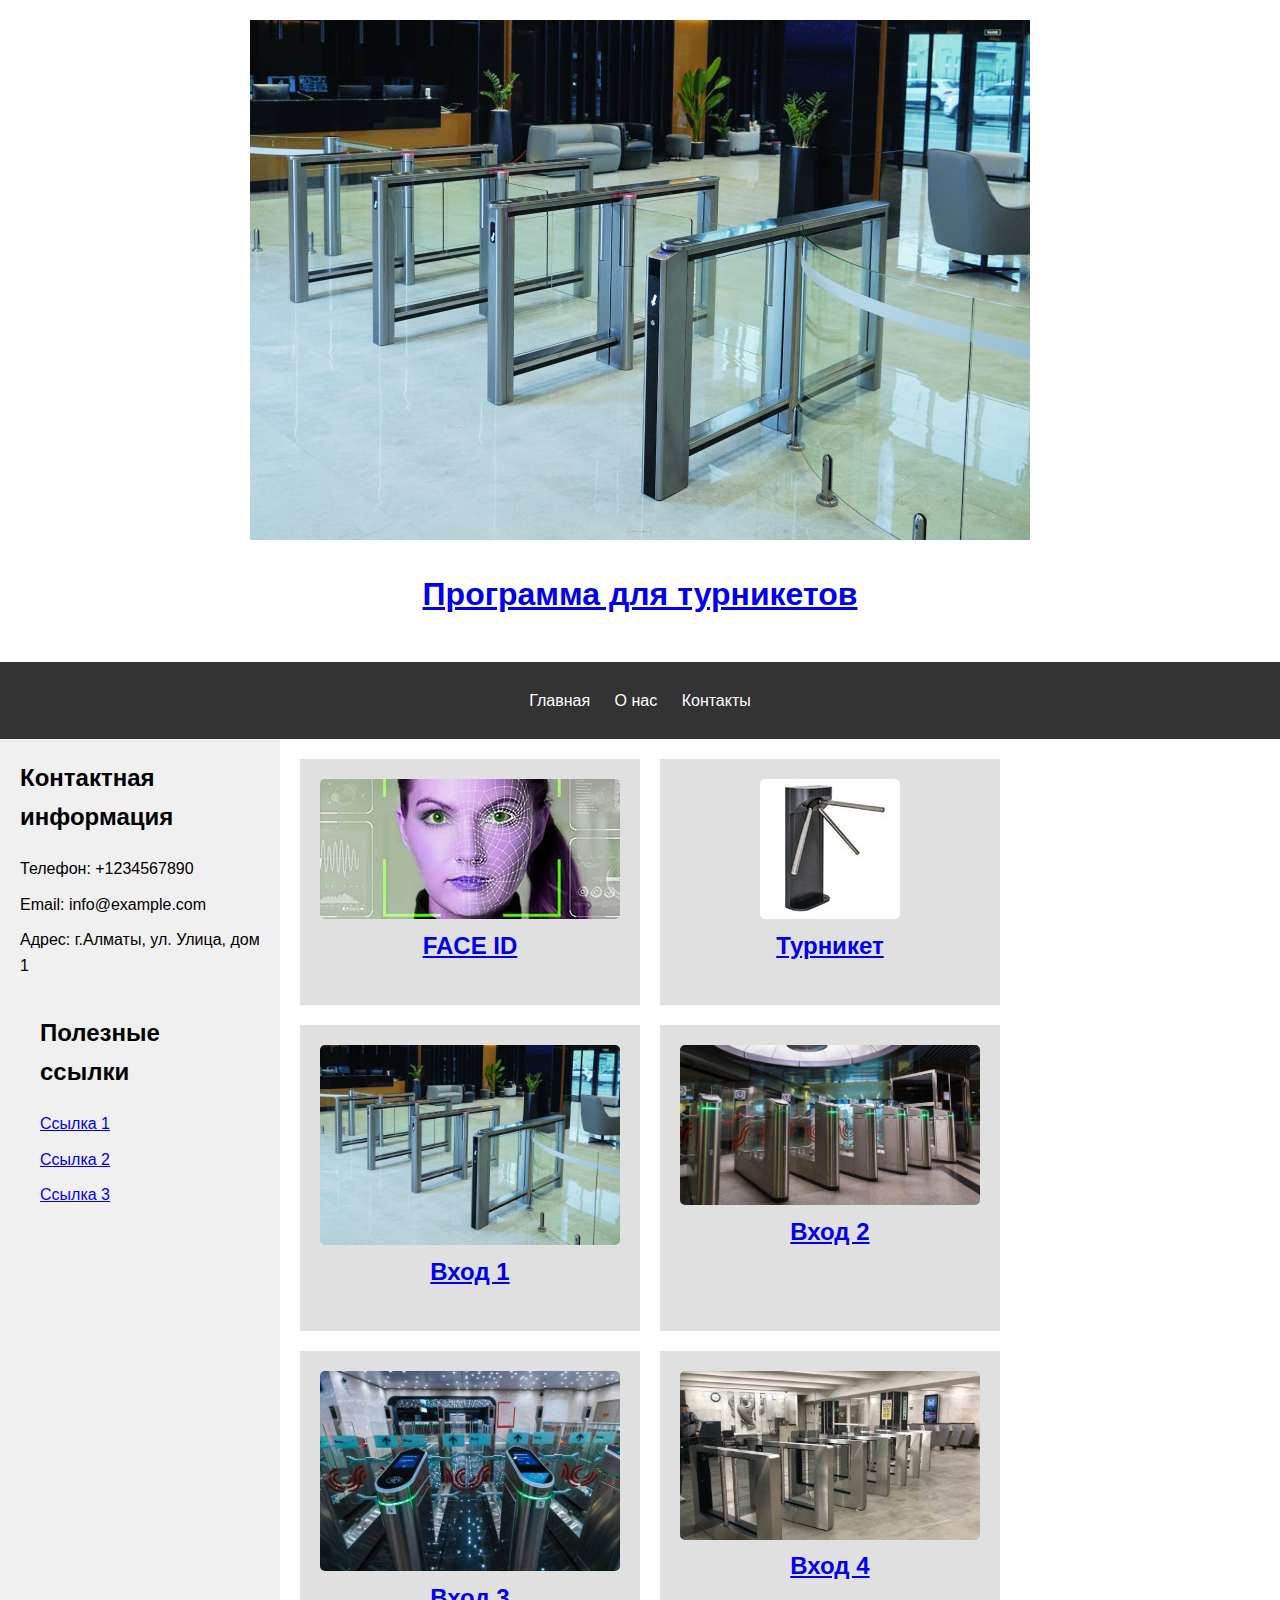
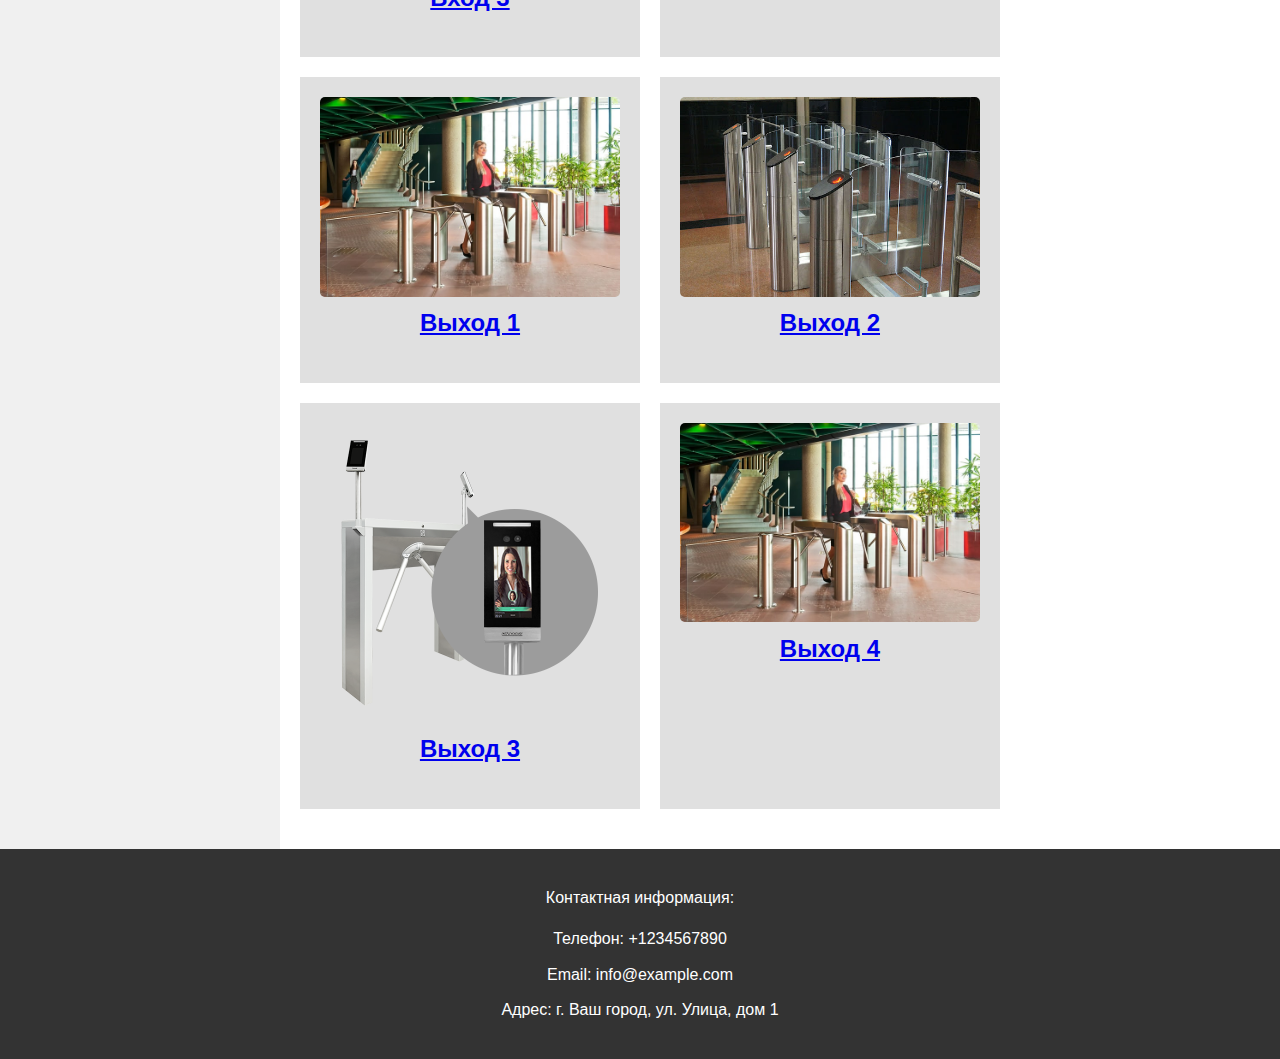
<file: index.html>
<!DOCTYPE html>
<html lang="en">
<head>
    <meta charset="UTF-8">
    <meta name="viewport" content="width=device-width, initial-scale=1.0">
    <title>Document</title>
    <link rel="stylesheet" href="style.css">
</head>
<header>
    <div class="header-content">
        <img src="2acc34175458446c1fa97c713b2e602e.jpg" alt="Турникеты">
        <h1><a href="https://drive.google.com/drive/folders/1fLQ3tpeCDZR5OVnvQUY9aLP_iBjHK6hf">Программа для турникетов</a></h1>
    </div>
    <nav>
        <ul>
            <li><a href="index.html">Главная</a></li>
            <li><a href="#about">О нас</a></li>
            <li><a href="index.html">Контакты</a></li>
        </ul>
    </nav>
    
</header>

<body>
    <div class="main-content">
        <aside class="sidebar-info">
            <div class="contact-info">
                <h2>Контактная информация</h2>
                <ul>
                    <li>Телефон: +1234567890</li>
                    <li>Email: info@example.com</li>
                    <li>Адрес: г.Алматы, ул. Улица, дом 1</li>
                </ul>
            </div>
            <div class="sidebar-links">
                <h2>Полезные ссылки</h2>
                <ul>
                    <li><a href="#link1">Ссылка 1</a></li>
                    <li><a href="#link2">Ссылка 2</a></li>
                    <li><a href="#link3">Ссылка 3</a></li>
                </ul>
            </div>
        </aside>

        <section class="content-section">
            <div class="content-block">
                <img src="htty002.jpg" alt="О нас">
                <a href="https://drive.google.com/drive/folders/1fLQ3tpeCDZR5OVnvQUY9aLP_iBjHK6hf"><h2>FACE ID</h2></a>
              
            </div>

            <div class="content-block">
                <img src="turniket.jpg" alt="">
                <a href="https://drive.google.com/drive/folders/1fLQ3tpeCDZR5OVnvQUY9aLP_iBjHK6hf"><h2>Турникет</h2></a>
                <p></p>
            </div>

            <div class="content-block">
                <img src="2acc34175458446c1fa97c713b2e602e.jpg" alt="Услуги">
               <a href="index1.html"> <h2>Вход 1</h2></a>
               
            </div>
            <div class="content-block">
                <img src="583b8da6482b18921b2a2b99fdd2fcde_ce_2560x1365x0x325.jpg" alt="Услуги">
                <a href="index1.html"><h2>Вход 2</h2></a>
              
            </div>
            <div class="content-block">
                <img src="230321-idr_5655_large.png" alt="Услуги">
                <a href="index2.html"><h2>Вход 3</h2></a>
            </div>
            <div class="content-block">
                <img src="824656_b.jpeg" alt="Услуги">
                <a href="index2.html"><h2>Вход 4</h2></a>
            </div>
            <div class="content-block">
                <img src="13246666125827569804_IM_KerberosTPBE02_37156_web-jpeg.jpg" alt="Услуги">
                <a href="index1.html"><h2>Выход 1</h2></a>
            </div>
            <div class="content-block">
                <img src="46f0cd27c6f312e6f13b0ca23fb26769 (1).jpeg" alt="Услуги">
                <a href="index1.html"><h2>Выход 2</h2></a>
            </div>
            <div class="content-block">
                <img src="img13677_47194.png" alt="Услуги">
                <a href="index2.html"><h2>Выход 3</h2></a>
            </div>
            <div class="content-block">
                <img src="13246666125827569804_IM_KerberosTPBE02_37156_web-jpeg.jpg" alt="Услуги">
                <a href="index2.html"><h2>Выход 4</h2></a>
            </div>

            <!-- Добавьте еще блоки по аналогии с предыдущими -->
        </section>
    </div>

    <footer>
        <div id="footer-content">
            <p>Контактная информация:</p>
            <ul>
                <li>Телефон: +1234567890</li>
                <li>Email: info@example.com</li>
                <li>Адрес: г. Ваш город, ул. Улица, дом 1</li>
            </ul>
        </div>
    </footer>
</body>
</html>
</file>
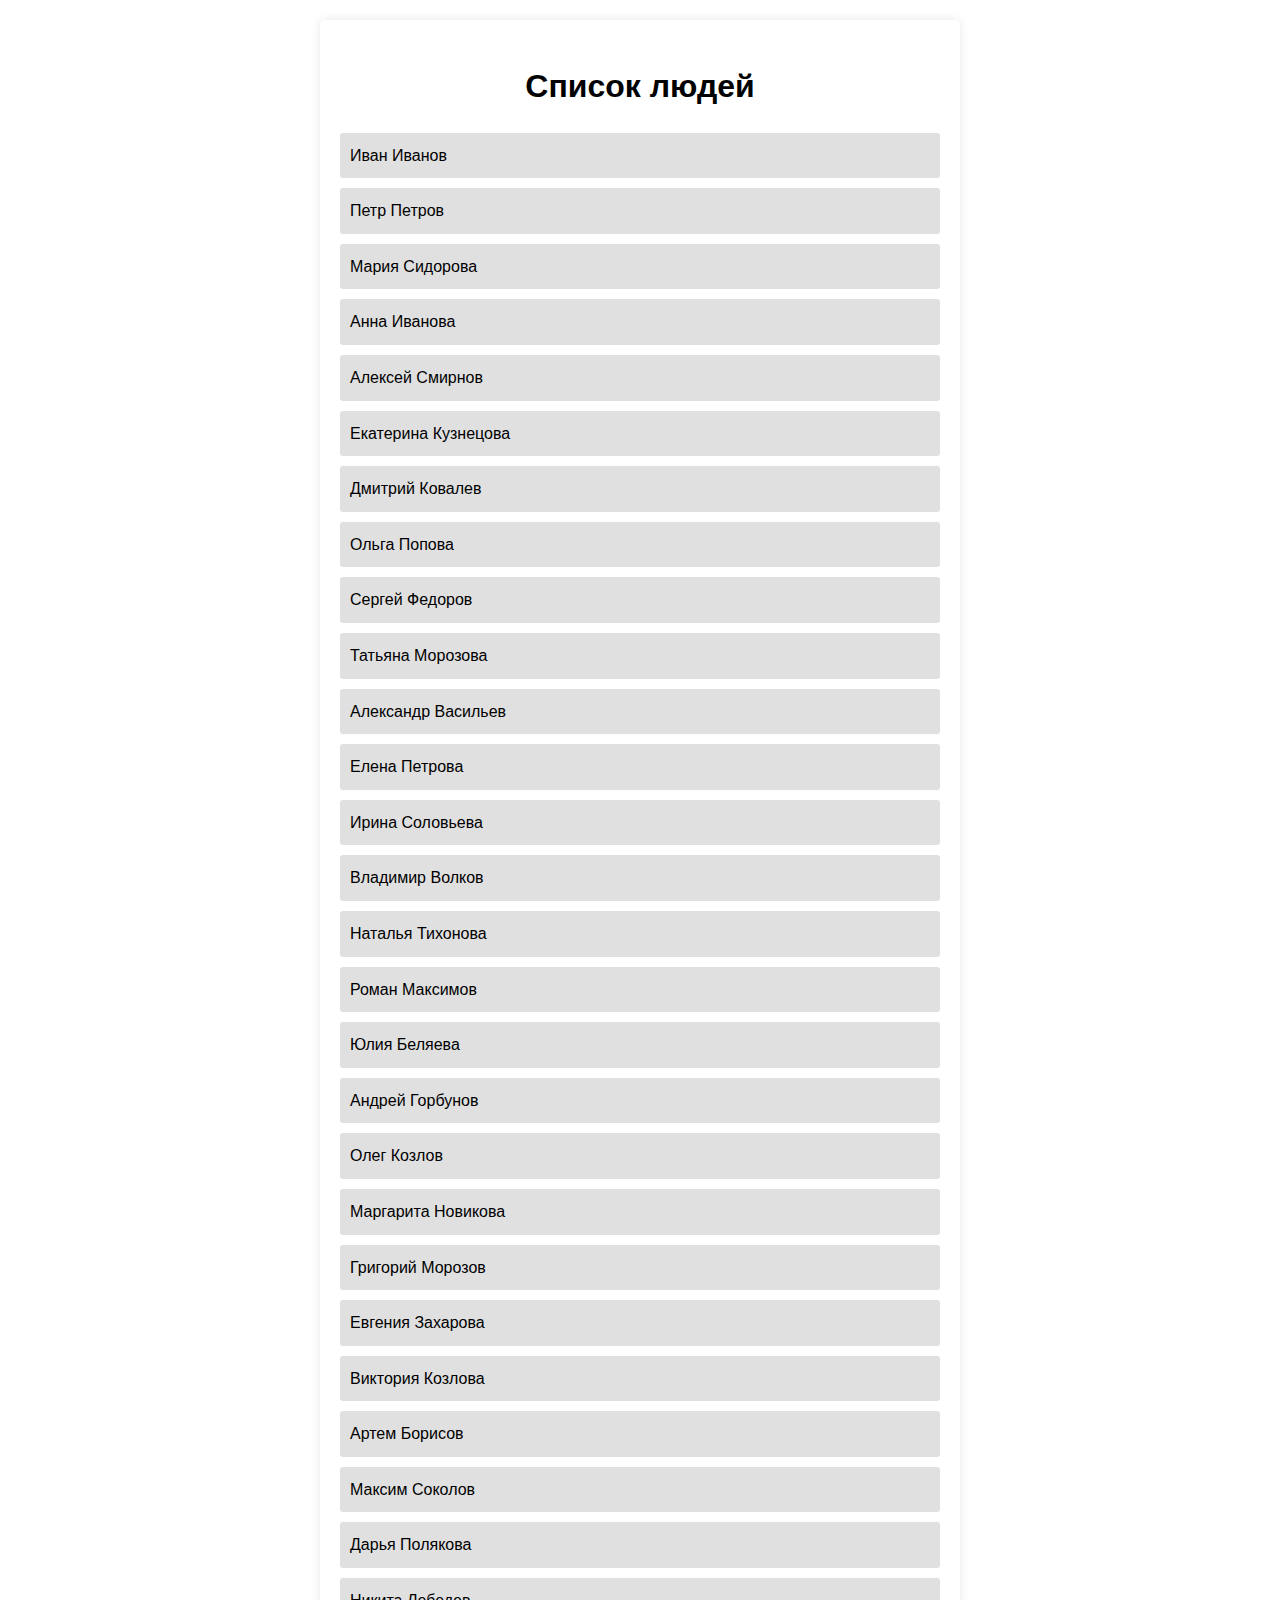
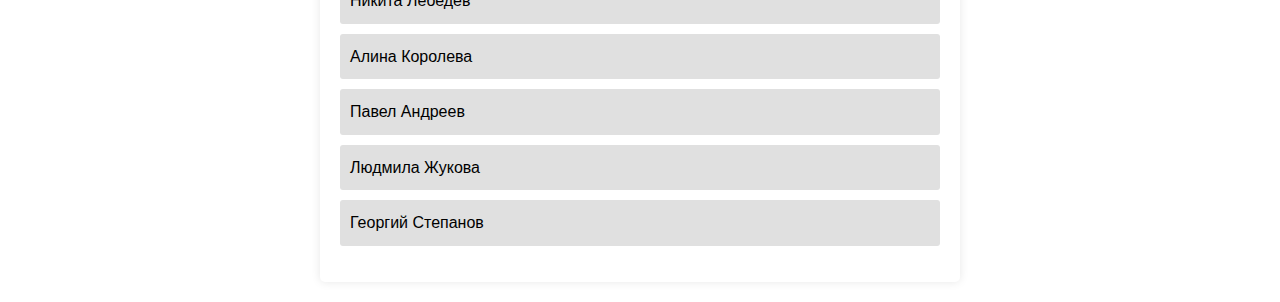
<file: index1.html>
<!DOCTYPE html>
<html lang="ru">
<head>
    <meta charset="UTF-8">
    <meta name="viewport" content="width=device-width, initial-scale=1.0">
    <title>Список людей</title>
    <link rel="stylesheet" href="style.css">
</head>
<body>
    <div class="people-list">
        <h1>Список людей</h1>
        <ul>
            <li>Иван Иванов</li>
            <li>Петр Петров</li>
            <li>Мария Сидорова</li>
            <li>Анна Иванова</li>
            <li>Алексей Смирнов</li>
            <li>Екатерина Кузнецова</li>
            <li>Дмитрий Ковалев</li>
            <li>Ольга Попова</li>
            <li>Сергей Федоров</li>
            <li>Татьяна Морозова</li>
            <li>Александр Васильев</li>
            <li>Елена Петрова</li>
            <li>Ирина Соловьева</li>
            <li>Владимир Волков</li>
            <li>Наталья Тихонова</li>
            <li>Роман Максимов</li>
            <li>Юлия Беляева</li>
            <li>Андрей Горбунов</li>
            <li>Олег Козлов</li>
            <li>Маргарита Новикова</li>
            <li>Григорий Морозов</li>
            <li>Евгения Захарова</li>
            <li>Виктория Козлова</li>
            <li>Артем Борисов</li>
            <li>Максим Соколов</li>
            <li>Дарья Полякова</li>
            <li>Никита Лебедев</li>
            <li>Алина Королева</li>
            <li>Павел Андреев</li>
            <li>Людмила Жукова</li>
            <li>Георгий Степанов</li>
        </ul>
    </div>
</body>
</html>
</file>
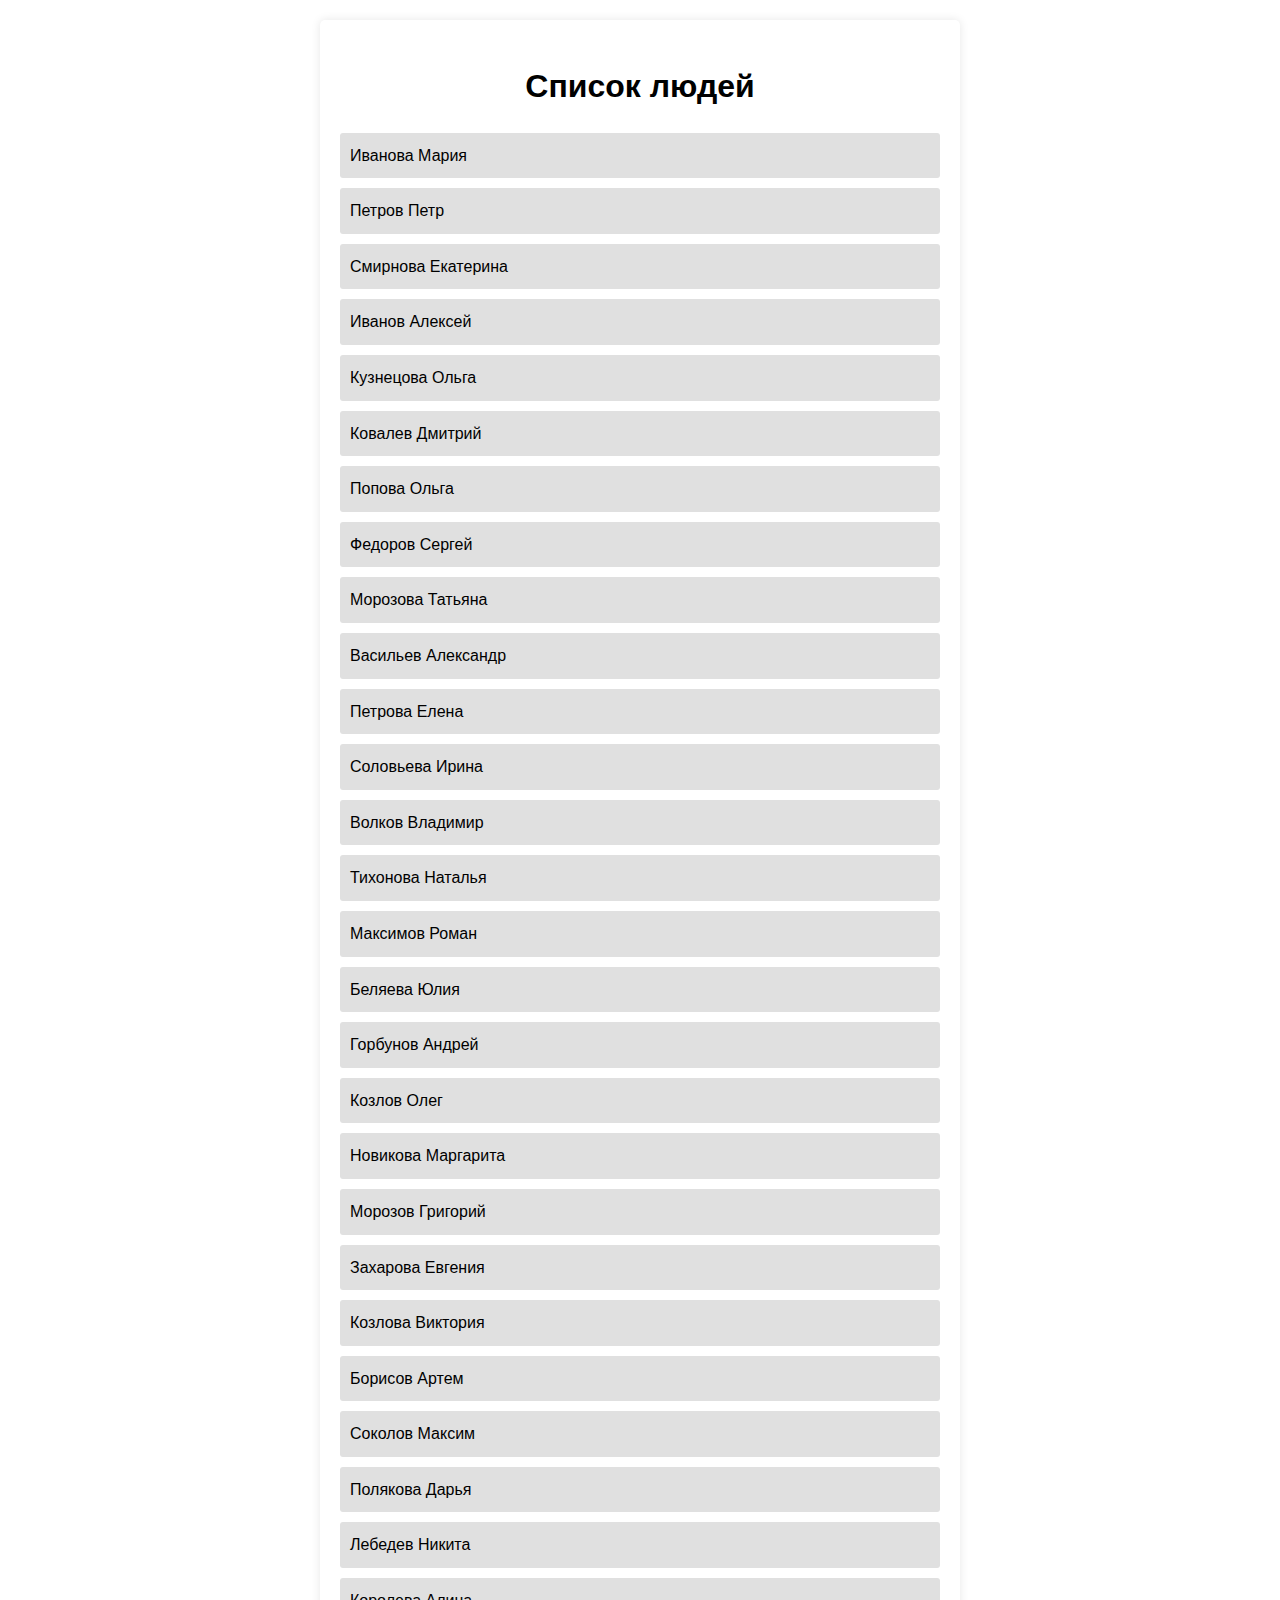
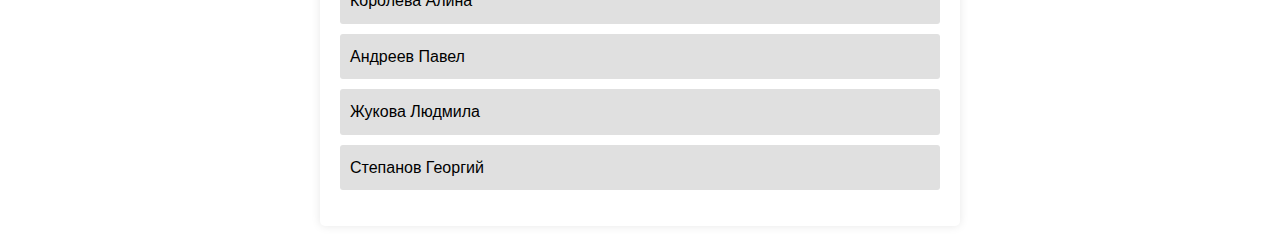
<file: index2.html>
<!DOCTYPE html>
<html lang="ru">
<head>
    <meta charset="UTF-8">
    <meta name="viewport" content="width=device-width, initial-scale=1.0">
    <title>Список людей</title>
    <link rel="stylesheet" href="style.css">
</head>
<body>
    <div class="people-list">
        <h1>Список людей</h1>
        <ul>
            <li>Иванова Мария</li>
            <li>Петров Петр</li>
            <li>Смирнова Екатерина</li>
            <li>Иванов Алексей</li>
            <li>Кузнецова Ольга</li>
            <li>Ковалев Дмитрий</li>
            <li>Попова Ольга</li>
            <li>Федоров Сергей</li>
            <li>Морозова Татьяна</li>
            <li>Васильев Александр</li>
            <li>Петрова Елена</li>
            <li>Соловьева Ирина</li>
            <li>Волков Владимир</li>
            <li>Тихонова Наталья</li>
            <li>Максимов Роман</li>
            <li>Беляева Юлия</li>
            <li>Горбунов Андрей</li>
            <li>Козлов Олег</li>
            <li>Новикова Маргарита</li>
            <li>Морозов Григорий</li>
            <li>Захарова Евгения</li>
            <li>Козлова Виктория</li>
            <li>Борисов Артем</li>
            <li>Соколов Максим</li>
            <li>Полякова Дарья</li>
            <li>Лебедев Никита</li>
            <li>Королева Алина</li>
            <li>Андреев Павел</li>
            <li>Жукова Людмила</li>
            <li>Степанов Георгий</li>
        </ul>
    </div>
</body>
</html>
</file>
<file: style.css>
/* Общие стили */
body {
    font-family: Arial, sans-serif;
    line-height: 1.6;
    margin: 0;
    padding: 0;
}

.header-content {
    text-align: center;
    padding: 20px;
}

header img {
    max-width: 100%;
}

nav {
    background-color: #333;
    color: #fff;
    text-align: center;
    padding: 10px 0;
}

nav ul {
    list-style-type: none;
    padding: 0;
}

nav ul li {
    display: inline;
    margin: 0 10px;
}

nav ul li a {
    color: #fff;
    text-decoration: none;
}

/* Общие стили */


.header-content {
    text-align: center;
    padding: 20px;
}

header img {
    max-width: 100%;
}
.main-content {
    display: flex;
    flex: 1;
}

.sidebar-info {
    width: 20%;
    padding: 20px;
    background-color: #f0f0f0;
}

.sidebar-info h2 {
    margin-top: 0;
}

.sidebar-info ul {
    list-style-type: none;
    padding: 0;
}

.sidebar-info ul li {
    margin-bottom: 10px;
}

.sidebar-links {
    padding: 20px;
    background-color: #f0f0f0;
}

.sidebar-links h2 {
    margin-top: 0;
}

.sidebar-links ul {
    list-style-type: none;
    padding: 0;
}

.sidebar-links ul li {
    margin-bottom: 10px;
}

.content-section {
    display: flex;
    flex-wrap: wrap;
    justify-content: flex-start;
    width: 80%;
    padding: 20px;
}

.content-block {
    flex: 0 0 calc(33.33% - 20px); /* Каждый блок занимает 1/3 ширины, с отступами */
    margin-right: 20px;
    margin-bottom: 20px;
    background-color: #e0e0e0;
    padding: 20px;
    text-align: center;
}

.content-block img {
    max-width: 100%;
    border-radius: 5px;
}

.content-block h2 {
    margin-top: 0;
}

footer {
    background-color: #333;
    color: #fff;
    text-align: center;
    padding: 20px;
}

footer ul {
    list-style-type: none;
    padding: 0;
}

footer ul li {
    margin-bottom: 10px;
}


.people-list {
    max-width: 600px;
    margin: 20px auto;
    background-color: #fff;
    padding: 20px;
    border-radius: 5px;
    box-shadow: 0 0 10px rgba(0, 0, 0, 0.1);
}

.people-list h1 {
    text-align: center;
    margin-bottom: 20px;
}

.people-list ul {
    list-style-type: none;
    padding: 0;
}

.people-list li {
    margin-bottom: 10px;
    padding: 10px;
    background-color: #e0e0e0;
    border-radius: 3px;
}
@media only screen and (max-width: 768px) {
    .main-content {
        flex-direction: column;
    }

    .sidebar-info, .sidebar-links {
        flex: 0 0 100%;
    }

    .content-section {
        flex: 0 0 100%;
    }

    .content-block {
        flex: 0 0 100%;
    }
}
</file>
